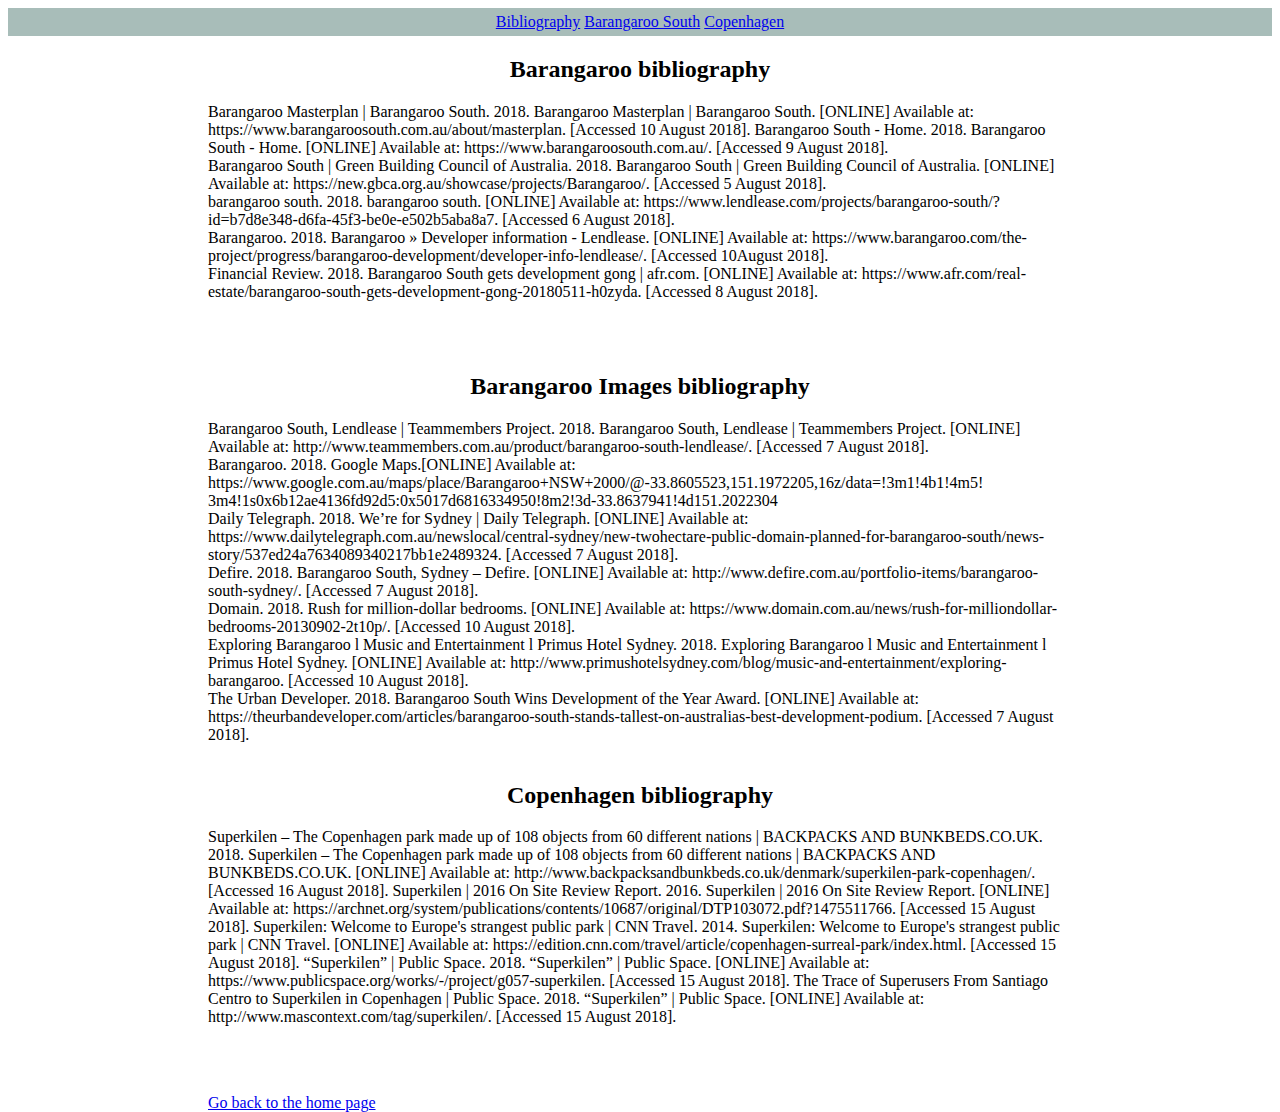
<file: index.html>
<!DOCTYPE html>
<html>
  
<head>
  <title>Bibliography</title>
  
  <style>
	.left {
	    float: left;
	    height: 200px;
	    width: 200px;
	    background-color:white;
	}
	.right {
	    width: 200px;
	    height: 200px;
	    background-color: white;
	    float: right;
	}
	.main {
	    margin-left: 200px;
	    margin-right: 200px;
	    height: 200px;
	    background-color:white;
	}
    </style>
  
  
  <link rel="stylesheet" type="text/css" href="style.css"/>
  </head>
  
   <body>
	   
	   <div class="topnav" id="myTopNav">
          <a href="index.html">Bibliography</a> 
         <a href="Barangaroo South.html">Barangaroo South</a> 
         <a href="Copenhagen.html">Copenhagen</a> 
       </div>
   
	   
	   <div class="container">
        <div class="left"></div>
        <div class="right"></div>
        <div class="main">
		
		
     <body background="" no-repeat;width:100%;height: 100%;>
        
		   <h2 align="center">Barangaroo bibliography</h2>
	   <p> Barangaroo Masterplan | Barangaroo South. 2018. Barangaroo Masterplan | Barangaroo South. [ONLINE] Available at: https://www.barangaroosouth.com.au/about/masterplan. [Accessed 10 August 2018].

Barangaroo South - Home. 2018. Barangaroo South - Home. [ONLINE] Available at: https://www.barangaroosouth.com.au/. [Accessed 9 August 2018]. 
		   <br>

Barangaroo South | Green Building Council of Australia. 2018. Barangaroo South | Green Building Council of Australia. [ONLINE] Available at: https://new.gbca.org.au/showcase/projects/Barangaroo/. [Accessed 5 August 2018].

<br>
		   barangaroo south. 2018. barangaroo south. [ONLINE] Available at: https://www.lendlease.com/projects/barangaroo-south/?id=b7d8e348-d6fa-45f3-be0e-e502b5aba8a7. [Accessed 6 August 2018]. 
		   <br>

Barangaroo. 2018. Barangaroo » Developer information - Lendlease. [ONLINE] Available at: https://www.barangaroo.com/the-project/progress/barangaroo-development/developer-info-lendlease/. [Accessed 10August 2018].  
		   <br>

Financial Review. 2018. Barangaroo South gets development gong | afr.com. [ONLINE] Available at: https://www.afr.com/real-estate/barangaroo-south-gets-development-gong-20180511-h0zyda. [Accessed 8 August 2018].  
		   <br>
</p><br><br>
	 
	     
	     
	     <h2 align="center">Barangaroo Images bibliography</h2>  
	   
	   <p>Barangaroo South, Lendlease | Teammembers Project. 2018. Barangaroo South, Lendlease | Teammembers Project. [ONLINE] Available at: 
		   http://www.teammembers.com.au/product/barangaroo-south-lendlease/. [Accessed 7 August 2018].  
		   <br>

 Barangaroo. 2018. Google Maps.[ONLINE] Available at:
		  https://www.google.com.au/maps/place/Barangaroo+NSW+2000/@-33.8605523,151.1972205,16z/data=!3m1!4b1!4m5!
		   3m4!1s0x6b12ae4136fd92d5:0x5017d6816334950!8m2!3d-33.8637941!4d151.2022304
		   <br>
Daily Telegraph. 2018. We’re for Sydney | Daily Telegraph. [ONLINE] Available at: https://www.dailytelegraph.com.au/newslocal/central-sydney/new-twohectare-public-domain-planned-for-barangaroo-south/news-story/537ed24a7634089340217bb1e2489324. [Accessed 7 August 2018].  
		   <br>

Defire. 2018. Barangaroo South, Sydney – Defire. 
		   [ONLINE] Available at: http://www.defire.com.au/portfolio-items/barangaroo-south-sydney/. [Accessed 7 August 2018].  
		   <br>
		   
Domain. 2018. Rush for million-dollar bedrooms. 
		   [ONLINE] Available at: https://www.domain.com.au/news/rush-for-milliondollar-bedrooms-20130902-2t10p/. [Accessed 10 August 2018].<br>

Exploring Barangaroo l Music and Entertainment l Primus Hotel Sydney. 2018. Exploring Barangaroo l Music and Entertainment l Primus Hotel Sydney. [ONLINE] Available at: http://www.primushotelsydney.com/blog/music-and-entertainment/exploring-barangaroo. [Accessed 10 August 2018].<br>



The Urban Developer. 2018. Barangaroo South Wins Development of the Year Award. [ONLINE] Available at: https://theurbandeveloper.com/articles/barangaroo-south-stands-tallest-on-australias-best-development-podium. [Accessed 7 August 2018].  
		   <br>  
		   <br>

<h2 align="center">Copenhagen bibliography</h2>
<p>
	Superkilen – The Copenhagen park made up of 108 objects from 60 different nations | BACKPACKS AND BUNKBEDS.CO.UK. 2018. Superkilen – The Copenhagen park made up of 108 objects from 60 different nations | BACKPACKS AND BUNKBEDS.CO.UK. [ONLINE] Available at: http://www.backpacksandbunkbeds.co.uk/denmark/superkilen-park-copenhagen/. [Accessed 16 August 2018]. 


	Superkilen | 2016 On Site Review Report. 2016. Superkilen | 2016 On Site Review Report. 
		   [ONLINE] Available at: https://archnet.org/system/publications/contents/10687/original/DTP103072.pdf?1475511766. [Accessed 15 August 2018].
	
	Superkilen: Welcome to Europe's strangest public park | CNN Travel. 2014. Superkilen: Welcome to Europe's strangest public park | CNN Travel. 
		   [ONLINE] Available at: https://edition.cnn.com/travel/article/copenhagen-surreal-park/index.html. [Accessed 15 August 2018].
	
	“Superkilen” | Public Space. 2018. “Superkilen” | Public Space. 
		   [ONLINE] Available at: https://www.publicspace.org/works/-/project/g057-superkilen. [Accessed 15 August 2018].
	
	The Trace of Superusers From Santiago Centro to Superkilen in Copenhagen | Public Space. 2018. “Superkilen” | Public Space. 
		   [ONLINE] Available at: http://www.mascontext.com/tag/superkilen/. [Accessed 15 August 2018].
	     
</p><br><br>
		   </body>

		   <footer>
        <p><a href="index.html">Go back to the home page</a></p>
    </footer>
			        </div>
			       </html>
	   
	   
	   
	   
	   
</html>
</file>
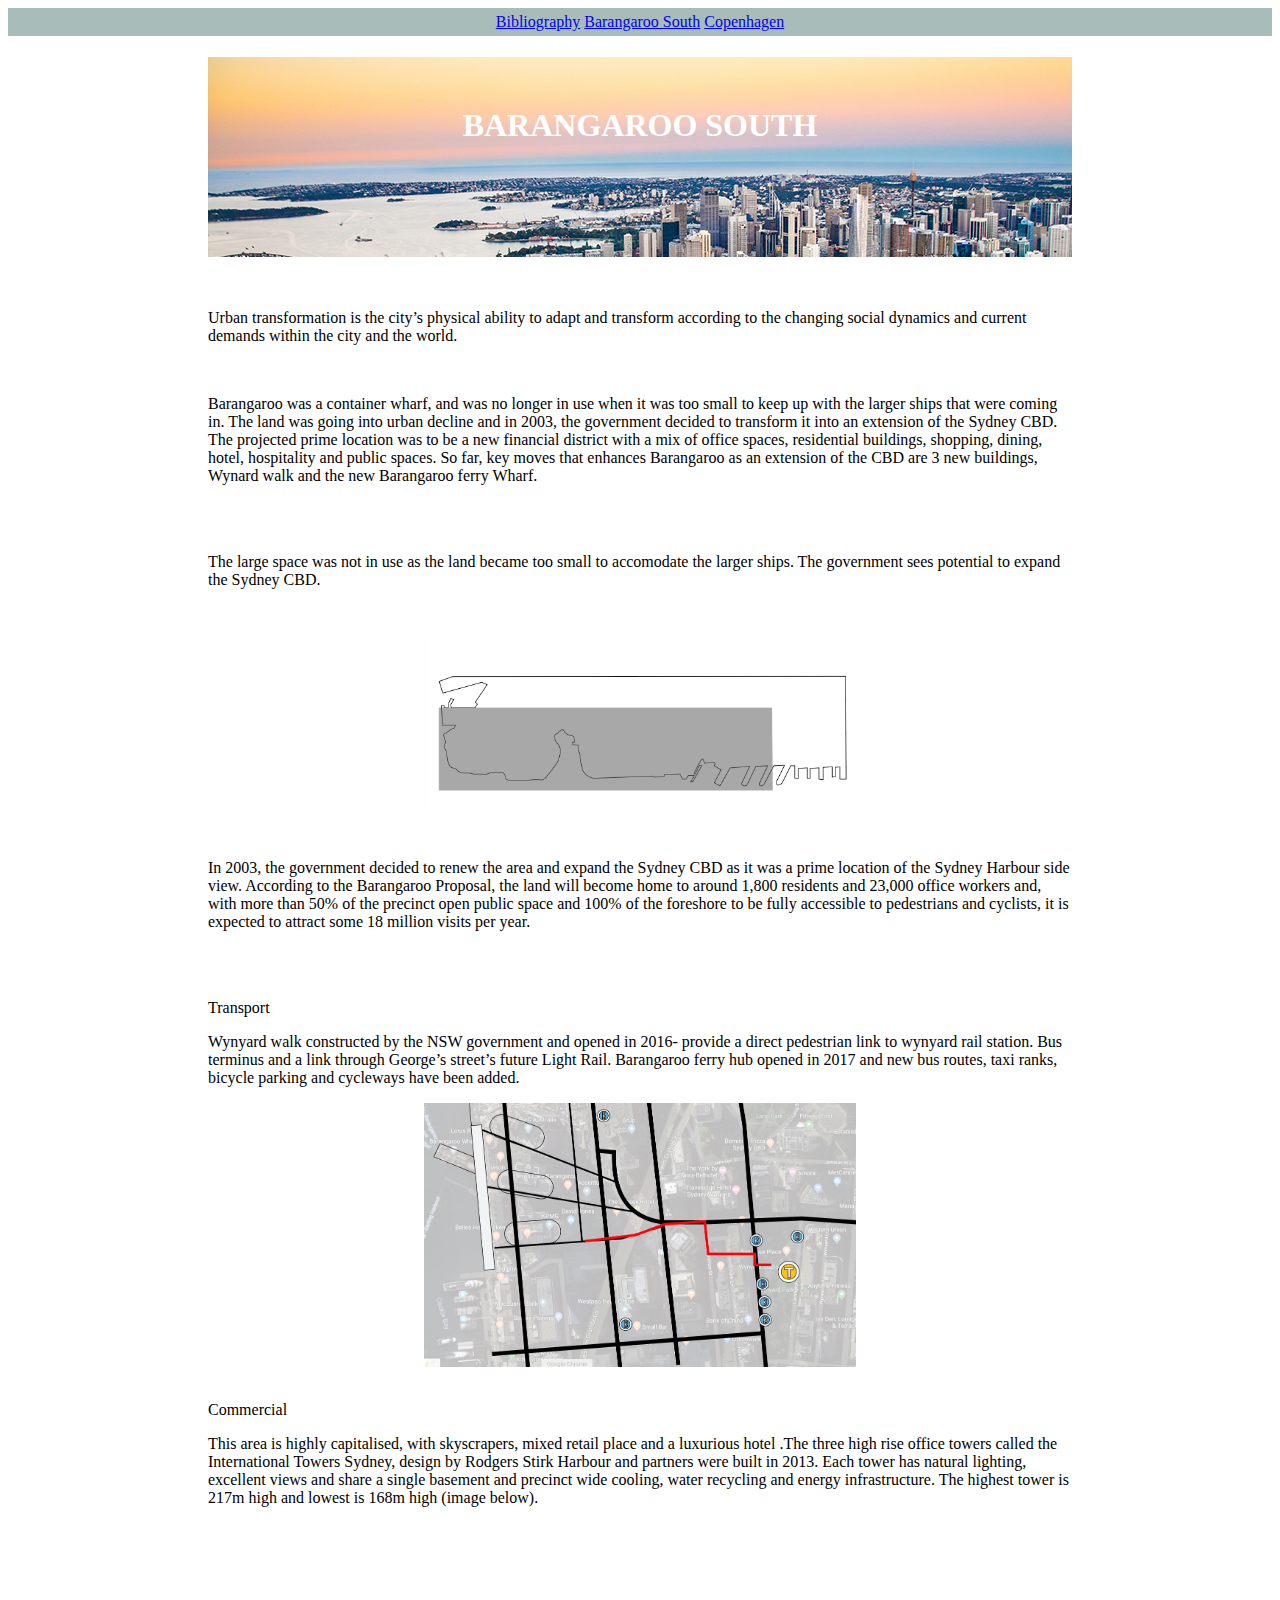
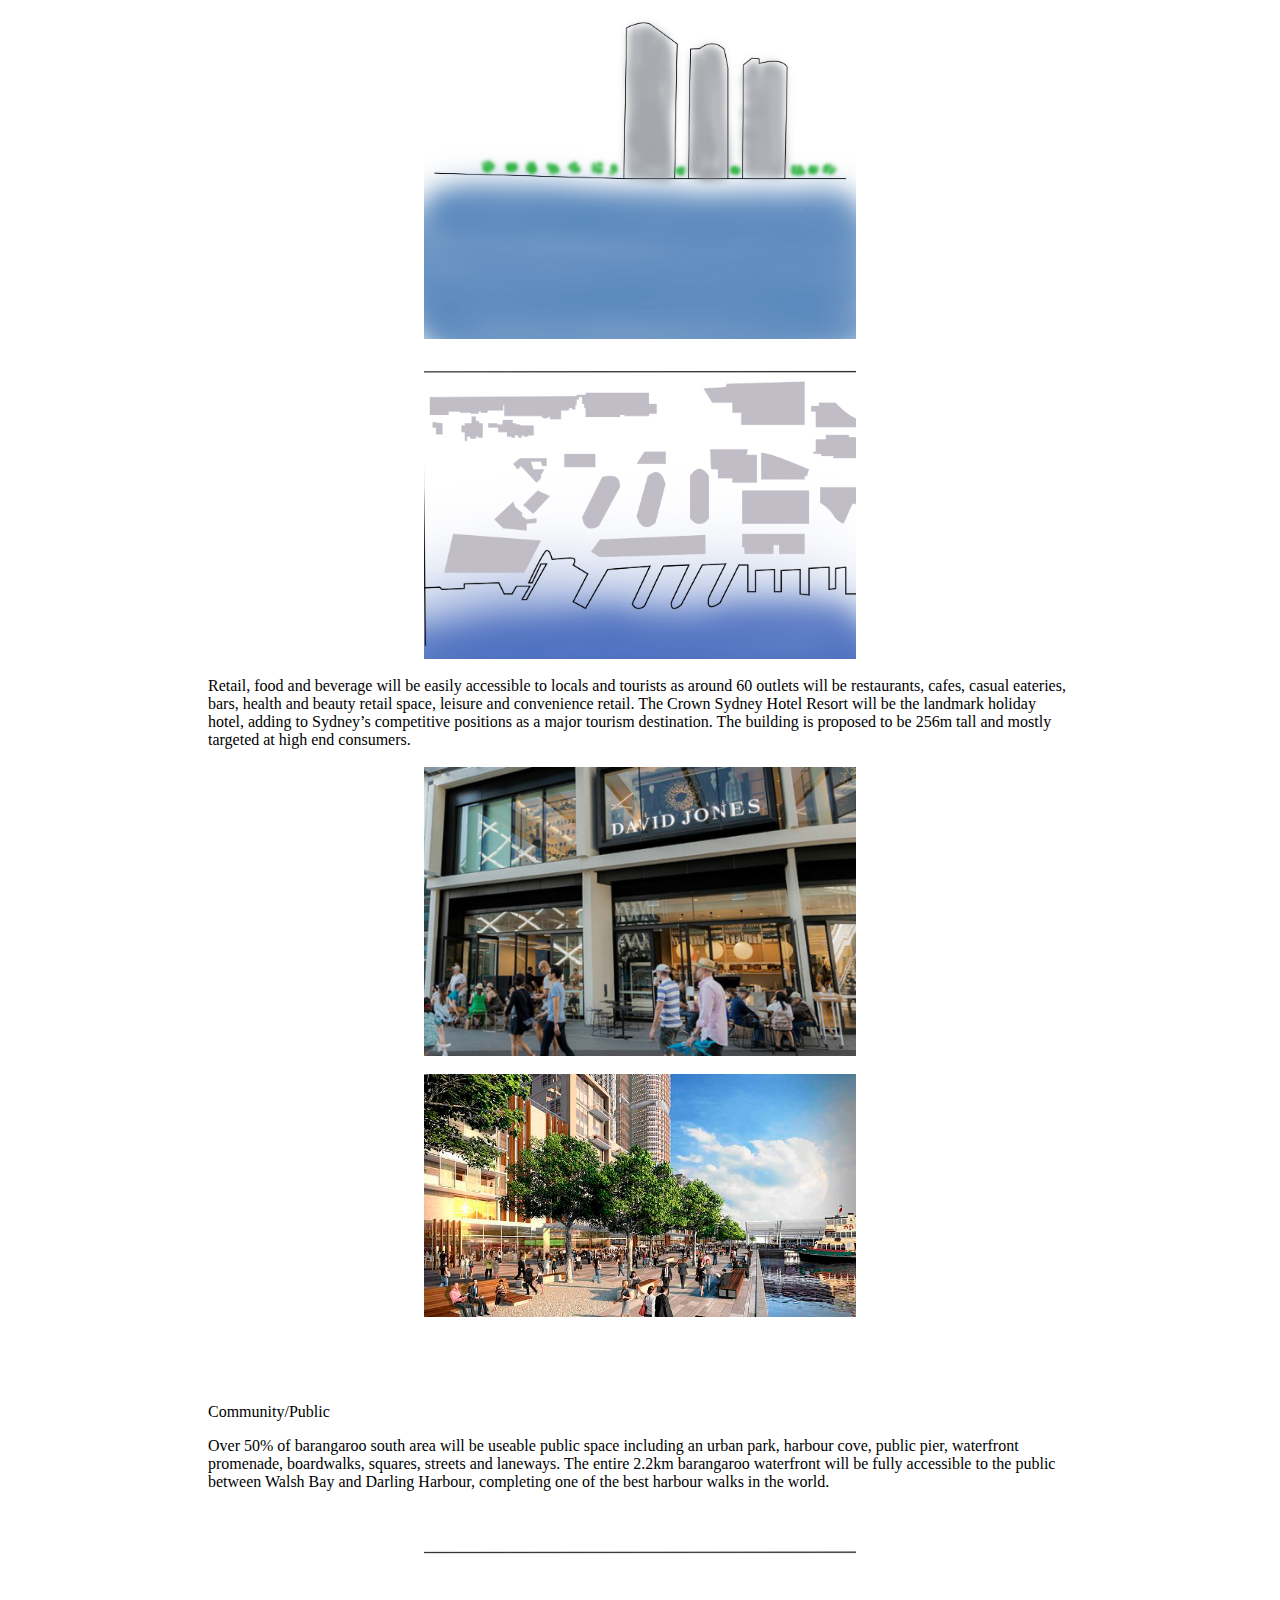
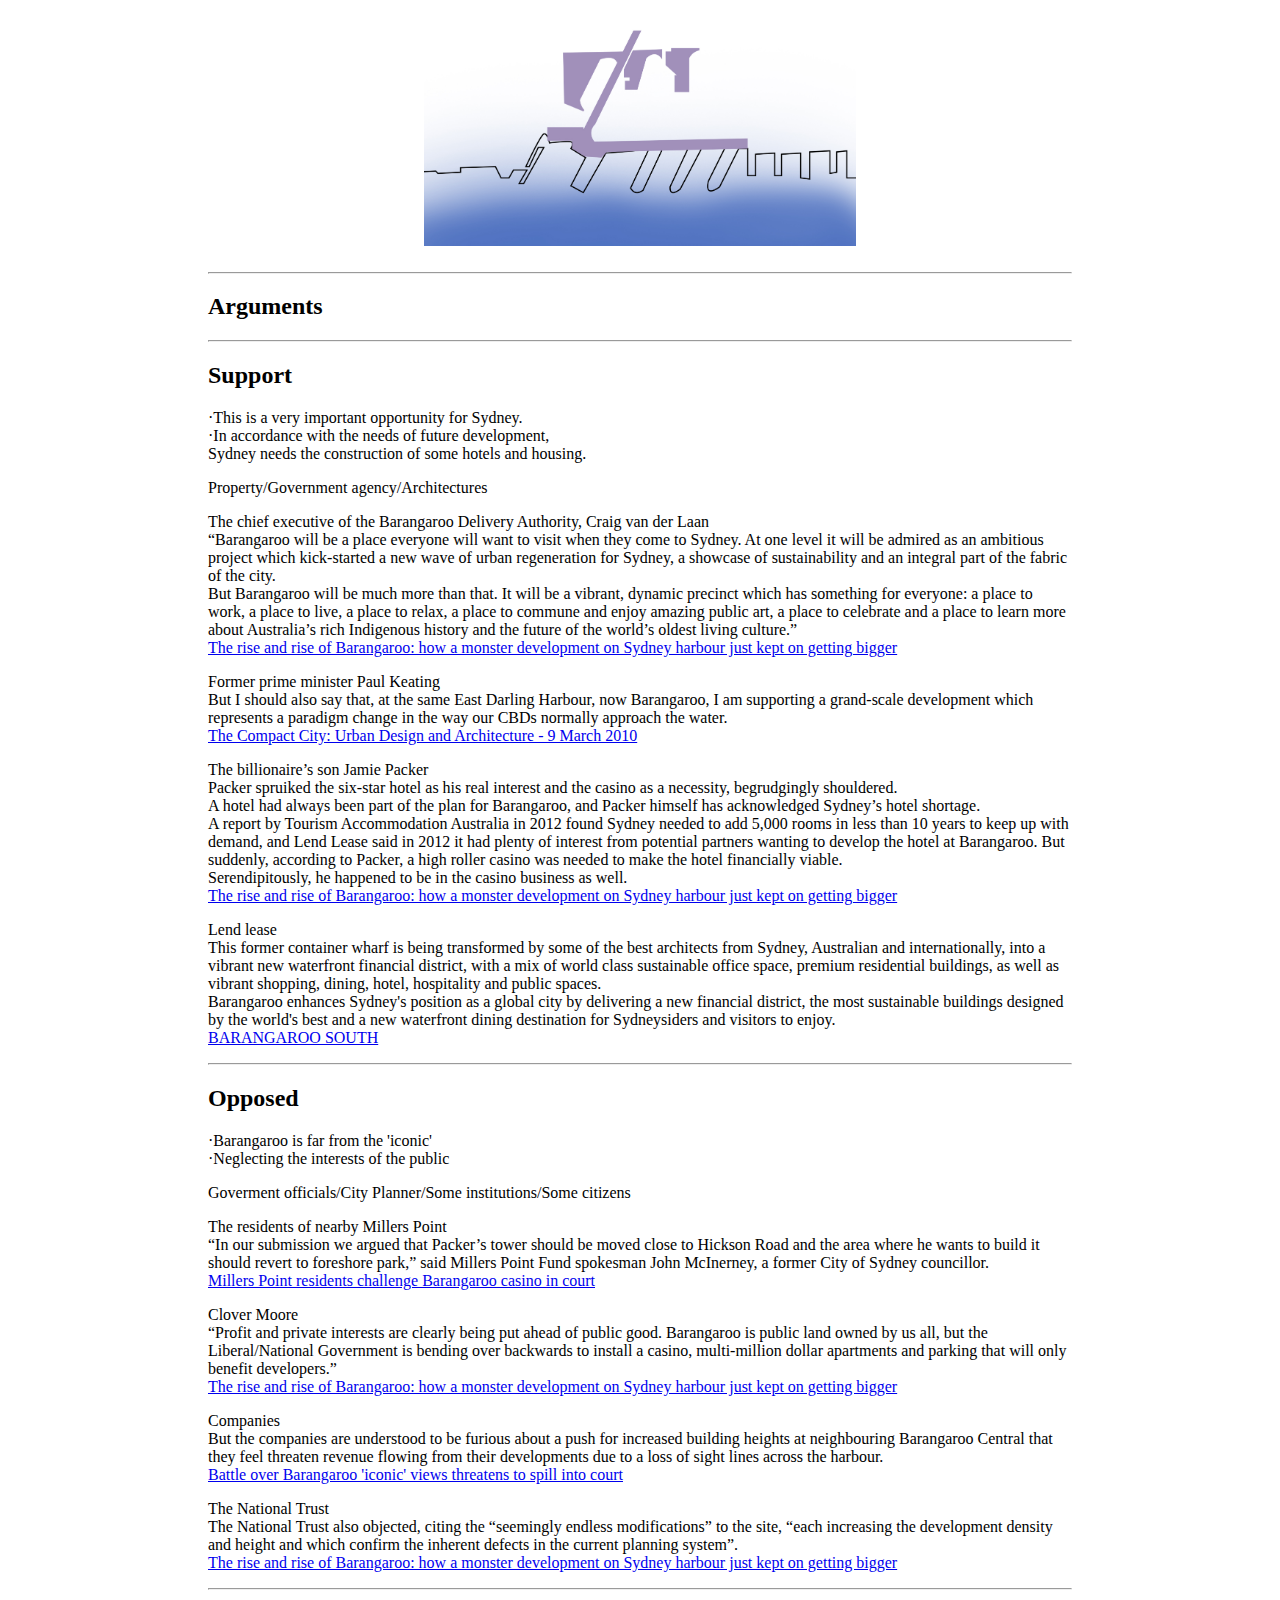
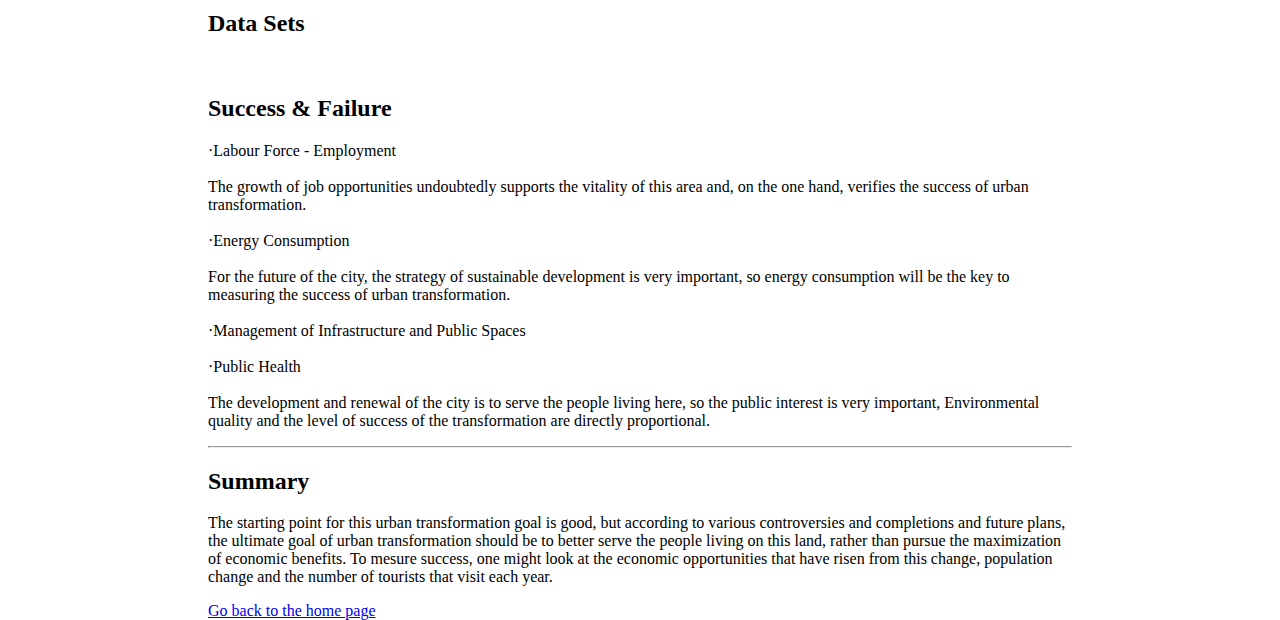
<file: Barangaroo South.html>
<!DOCTYPE html>
<html>
  
<head>
  
  <style>
	.left {
	    float: left;
	    height: 200px;
	    width: 200px;
	    background-color:white;
	}
	.right {
	    width: 200px;
	    height: 200px;
	    background-color: white;
	    float: right;
	}
	.main {
	    margin-left: 200px;
	    margin-right: 200px;
	    height: 200px;
	    background-color:white;
	}
	 
	
   </style>
  
  
 <title>Barangaroo South</title>
  <link rel="stylesheet" type="text/css" href="style.css"/>
  </head>
  
   <body>
      <div class="topnav" id="myTopNav">
          <a href="index.html">Bibliography</a> 
         <a href="Barangaroo South.html">Barangaroo South</a> 
         <a href="Copenhagen.html">Copenhagen</a>
	   </div>
   
     
     <div class="container">
        <div class="left"></div>
        <div class="right"></div>
        <div class="main">
		
	<div style="background:url('Homepage_HeroImageBanner.jpg') no-repeat;width:100%;height: 100%;">
			<h1 align="center">BARANGAROO SOUTH</h1>
			
		</div>
<br><br>
     
     <p>Urban transformation is the city’s physical ability to adapt and transform according 
       to the changing social dynamics and current demands within the city and the world.</p><br> 
		
		<p>Barangaroo was a container wharf, and was no longer in use when it was too small to keep up with the 
       larger ships that were coming in. The land was going into urban decline and in 2003, the government 
       decided to transform it into an extension of the Sydney CBD. The projected prime location was to be 
       a new financial district with a mix of office spaces, residential buildings, shopping, dining, hotel, 
       hospitality and public spaces. So far, key moves that enhances Barangaroo as an extension of the CBD are 
       3 new buildings, Wynard walk and the new Barangaroo ferry Wharf.
</p><br><br>
     

		
  
   <p>The large space was not in use as the land became too small
    to accomodate the larger ships. The government sees potential to expand the Sydney CBD.</p><br><br>
  <image src="barangaroo before.jpg" class="center"/><br>
 
  
  <p>In 2003, the government decided to renew the area and expand the Sydney CBD as 
    it was a prime location of the Sydney Harbour side view. According to the 
    Barangaroo Proposal, the land will become home to around 1,800 residents 
    and 23,000 office workers and, with more than 50% of the precinct open public 
    space and 100% of the foreshore to be fully accessible to pedestrians and cyclists, 
    it is expected to attract some 18 million visits per year.</p><br><br>
  
  
  
  <p>Transport</p>
  <p>Wynyard walk constructed by the NSW government and opened in 2016- provide a direct 
    pedestrian link to wynyard rail station.

Bus terminus and a link through George’s street’s future Light Rail.

Barangaroo ferry hub opened in 2017 and new bus routes, taxi ranks, bicycle parking and cycleways have been added. 
</p>
  
  <image src="wynardwalk.jpg" class="center" max-width: 50%;max-height: 50%;/><br>
  
		<p>Commercial</p>
This area is highly capitalised, with skyscrapers, mixed retail place and a luxurious hotel .The three high rise office towers called the International Towers Sydney, design by Rodgers Stirk Harbour and partners were built in 2013.

 Each tower has natural lighting, excellent views and share a single basement and precinct wide cooling, water recycling and energy infrastructure. 

The highest tower is 217m high and lowest is 168m high (image below).  
	
		
		<image src="front view barangaroo 2017.jpg" class="center" width="100%" height="auto"/><br>
	
	  <image src="barangaroo buildings plan view.jpg" class="center" width="50%" height="auto"/><br>
	

Retail, food and beverage will be easily accessible to locals and tourists as around 60 outlets will be restaurants, cafes, casual eateries, bars, health and beauty retail space, leisure and convenience retail. 

The Crown Sydney Hotel Resort will be the landmark holiday hotel, adding to Sydney’s competitive positions as a major tourism destination. 

The building is proposed to be 256m tall and mostly targeted at high end consumers. <br><br>
		
		<image src="barangaroo retail.jpg"class="center" width="100%" height="auto"/><br>
		<image src="barangarooretail.jpg"class="center" width="100%" height="auto"/><br>
		

 </p><br><br>
	  
	 

	     <p>Community/Public</p>
<p>Over 50% of barangaroo south area will be useable public space including an urban park, harbour cove, public pier, waterfront promenade, boardwalks, squares, streets and laneways. 

The entire 2.2km barangaroo waterfront will be fully accessible to the public between Walsh Bay and Darling Harbour, completing one of the best harbour walks in the world. 

 </p><br><br>
	  <image src="barangaroo public spaces plan.jpg" class="center" width="50%" height="auto"/><br>
	 
 
 
<hr/>
     <h2>Arguments</h2>
<hr/>                                                                          
     <h2>Support
  </h2>
     <p>·This is a very important opportunity for Sydney.<br/>
·In accordance with the needs of future development, 
       <br/>Sydney needs the construction of some hotels and housing.
</p>
 <div class="group">Property/Government agency/Architectures</div>
 <p>The chief executive of the Barangaroo Delivery Authority, Craig van der Laan
   <br>
   “Barangaroo will be a place everyone will want to visit when they come to Sydney. At one level it will be admired as an ambitious project which kick-started a new wave of urban regeneration for Sydney, a showcase of sustainability and an integral part of the fabric of the city.
   <br>
   But Barangaroo will be much more than that. It will be a vibrant, dynamic precinct which has something for everyone: a place to work, a place to live, a place to relax, a place to commune and enjoy amazing public art, a place to celebrate and a place to learn more about Australia’s rich Indigenous history and the future of the world’s oldest living culture.”
   <br>
   <a href=https://www.theguardian.com/australia-news/2015/sep/30/the-rise-and-rise-of-barangaroo-how-a-monster-development-on-sydney-harbour-just-kept-on-getting-bigger>The rise and rise of Barangaroo: how a monster development on Sydney harbour just kept on getting bigger<a/>
 </p>
<p>Former prime minister Paul Keating
<br>But I should also say that, at the same East Darling Harbour, now Barangaroo, I am supporting a grand-scale development which represents a paradigm change in the way our CBDs normally approach the water.
<br>
  <a href=http://www.keating.org.au/shop/item/address-at-urban-development-institute-national-congress---9-march-2010>
  The Compact City: Urban Design and Architecture - 9 March 2010
  </a></p>
<p>The billionaire’s son Jamie Packer
  <br>
Packer spruiked the six-star hotel as his real interest and the casino as a necessity, begrudgingly shouldered.
<br>A hotel had always been part of the plan for Barangaroo, and Packer himself has acknowledged Sydney’s hotel shortage.
<br> A report by Tourism Accommodation Australia in 2012 found Sydney needed to add 5,000 rooms in less than 10 years to keep up with demand, and Lend Lease said in 2012 it had plenty of interest from potential partners wanting to develop the hotel at Barangaroo. But suddenly, according to Packer, a high roller casino was needed to make the hotel financially viable. 
<br>Serendipitously, he happened to be in the casino business as well.
<br>
<a href=https://www.theguardian.com/australia-news/2015/sep/30/the-rise-and-rise-of-barangaroo-how-a-monster-development-on-sydney-harbour-just-kept-on-getting-bigger> The rise and rise of Barangaroo: how a monster development on Sydney harbour just kept on getting bigger<a/></p>
<p>Lend lease
<br>This former container wharf is being transformed by some of the best architects from Sydney, Australian and internationally, into a vibrant new waterfront financial district, with a mix of world class sustainable office space, premium residential buildings, as well as vibrant shopping, dining, hotel, hospitality and public spaces. 
<br>Barangaroo enhances Sydney's position as a global city by delivering a new financial district, the most sustainable buildings designed by the world's best and a new waterfront dining destination for Sydneysiders and visitors to enjoy. 
<br>
	<a href=https://www.lendlease.com/au/projects/barangaroo-south/?id=b7d8e348-d6fa-45f3-be0e-e502b5aba8a7>BARANGAROO SOUTH
</a></p>
<hr/>

     <h2>Opposed
  </h2>
     <p>·Barangaroo is far from the 'iconic'
        <br/>·Neglecting the interests of the public </p>
        <p>Goverment officials/City Planner/Some institutions/Some citizens</p>
        The residents of nearby Millers Point
<br>
“In our submission we argued that Packer’s tower should be moved close to Hickson Road and the area where he wants to build it should revert to foreshore park,” said Millers Point Fund spokesman John McInerney, a former City of Sydney councillor.
<a href=https://www.thesaturdaypaper.com.au/news/politics/2016/11/12/millers-point-residents-challenge-barangaroo-casino-court/14788692003971>
<br>Millers Point residents challenge Barangaroo casino in court</a>
<p>Clover Moore
  <br>
“Profit and private interests are clearly being put ahead of public good. Barangaroo is public land owned by us all, but the Liberal/National Government is bending over backwards to install a casino, multi-million dollar apartments and parking that will only benefit developers.”
<br>
  <a href=https://www.theguardian.com/australia-news/2015/sep/30/the-rise-and-rise-of-barangaroo-how-a-monster-development-on-sydney-harbour-just-kept-on-getting-bigger>
The rise and rise of Barangaroo: how a monster development on Sydney harbour just kept on getting bigger</a></p>
<p>Companies
  <br>
But the companies are understood to be furious about a push for increased building heights at neighbouring Barangaroo Central that they feel threaten revenue flowing from their developments due to a loss of sight lines across the harbour.
<br>
  <a href=https://www.smh.com.au/national/nsw/battle-over-barangaroo-iconic-views-threatens-to-spill-into-court-20171228-h0az3s.html>
    Battle over Barangaroo 'iconic' views threatens to spill into court</a></p>
<p>The National Trust
  <br>
The National Trust also objected, citing the “seemingly endless modifications” to the site, “each increasing the development density and height and which confirm the inherent defects in the current planning system”.
<br>
  <a href=https://www.theguardian.com/australia-news/2015/sep/30/the-rise-and-rise-of-barangaroo-how-a-monster-development-on-sydney-harbour-just-kept-on-getting-bigger>
The rise and rise of Barangaroo: how a monster development on Sydney harbour just kept on getting bigger</a></P>
<hr/>
	   
	   <h2>Data Sets</h2>
	  <br>
	 
	<h2>Success & Failure</h2>
	   <p>·Labour Force - Employment
		   <br><br>
	The growth of job opportunities undoubtedly supports 
	the vitality of this area and, on the one hand, verifies the success of urban transformation.
	   <br><br>
		   ·Energy Consumption <br><br>
	For the future of the city, the strategy of sustainable development is very important, so energy consumption will be the key to measuring the success of urban transformation.
          <br><br> ·Management of Infrastructure and Public Spaces <br><br>
           ·Public Health <br><br>
The development and renewal of the city is to serve the people living here, 
	so the public interest is very important, Environmental quality and the level of success of the transformation are directly proportional.
</p>
	   <hr/>
	<h2>Summary
  </h2>
<p>The starting point for this urban transformation goal is good, but according to various controversies and completions and future plans, the ultimate goal of urban transformation should be to better serve the people living on this land, rather than pursue the maximization of economic benefits.
	To mesure success, one might look at the economic opportunities that have risen from this change, population change 
	and the number of tourists that visit each year.
</p>
                  
</body>

		   <footer>
        <p><a href="index.html">Go back to the home page</a></p>
    </footer>
			        </div>
			       </html>
</file>
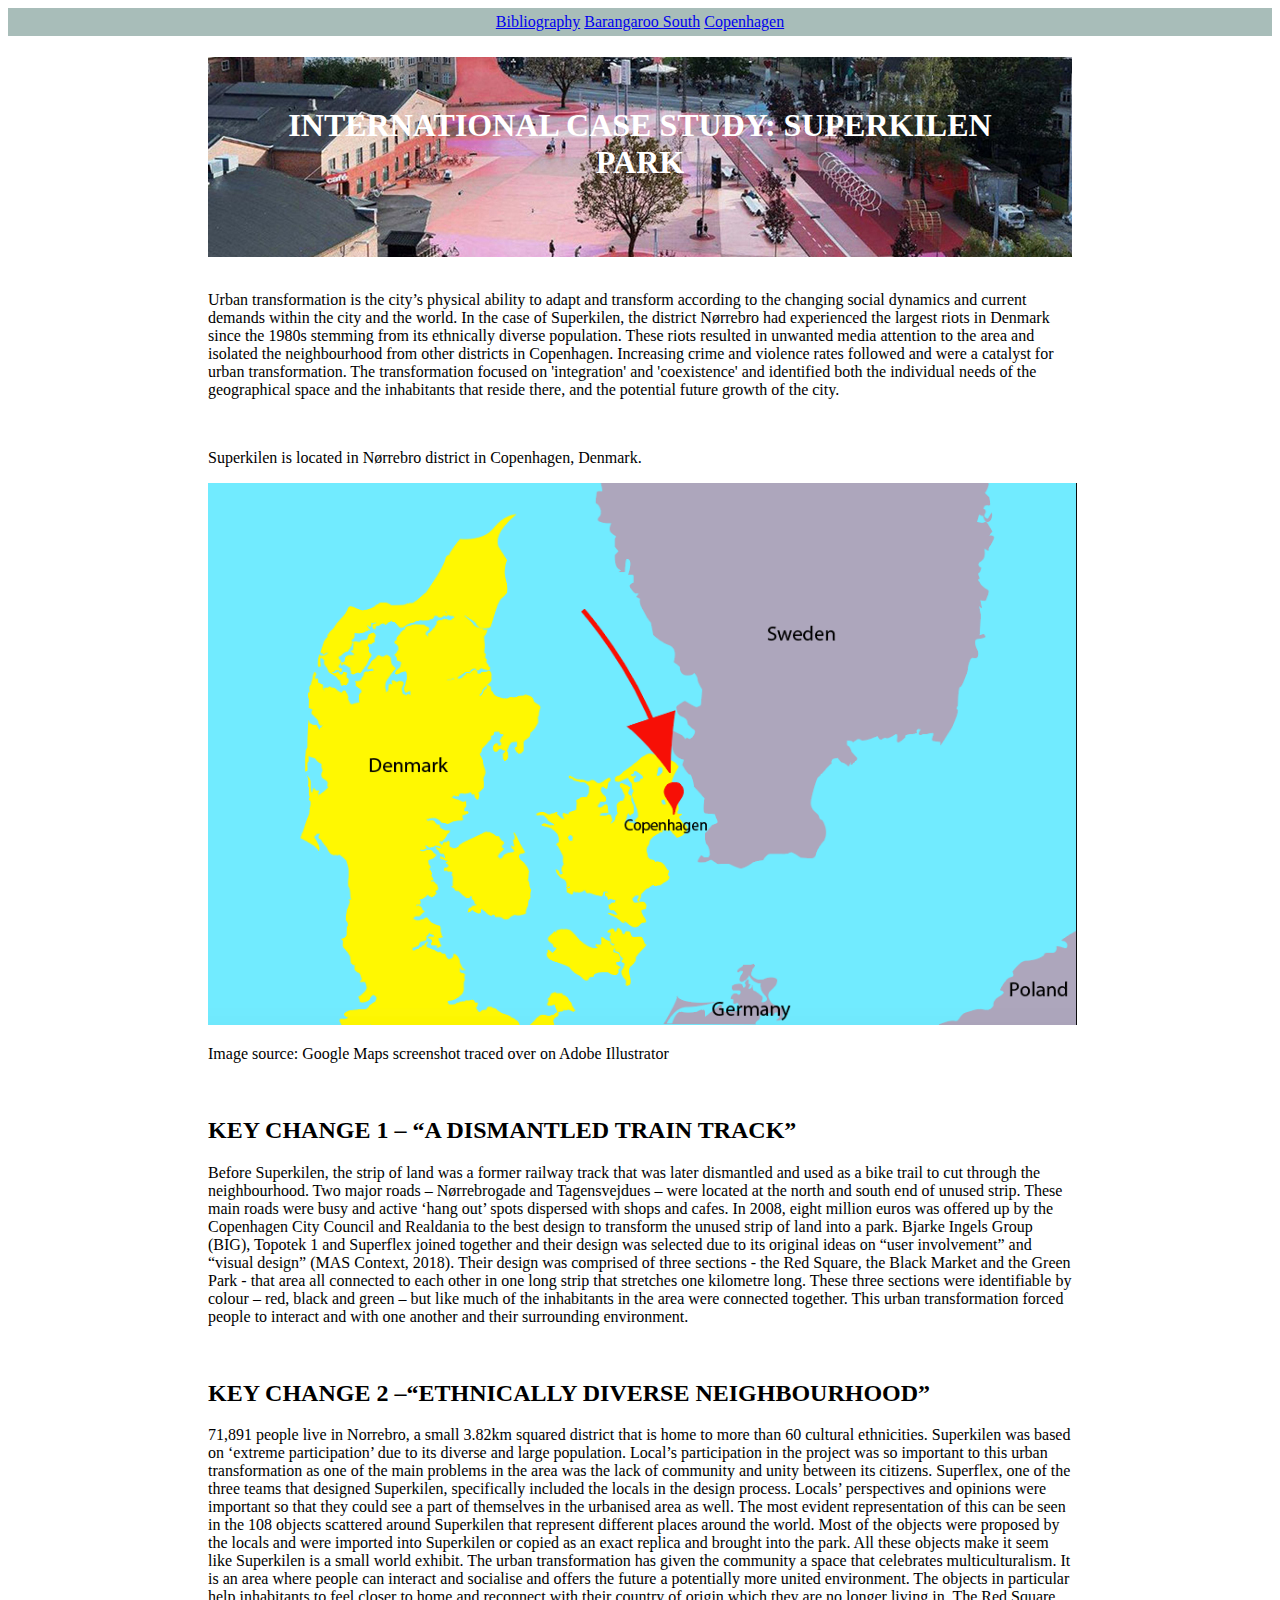
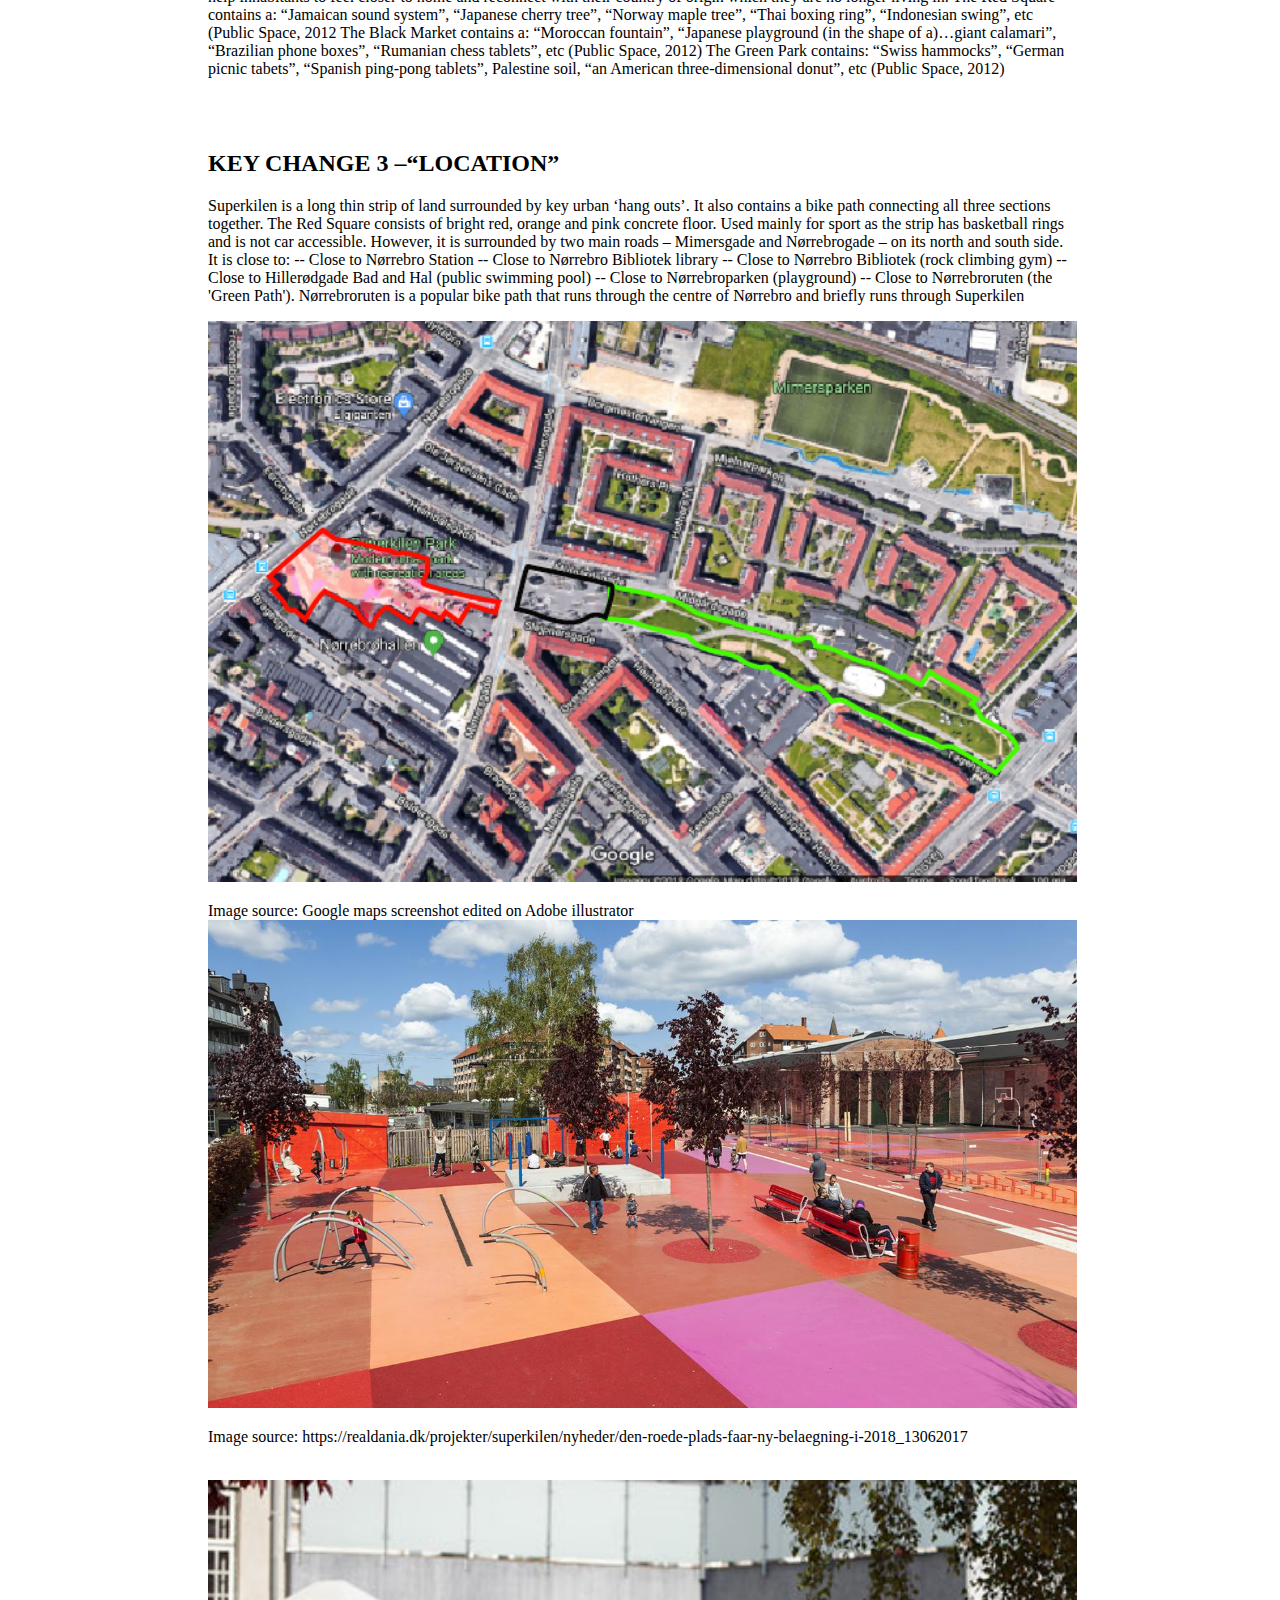
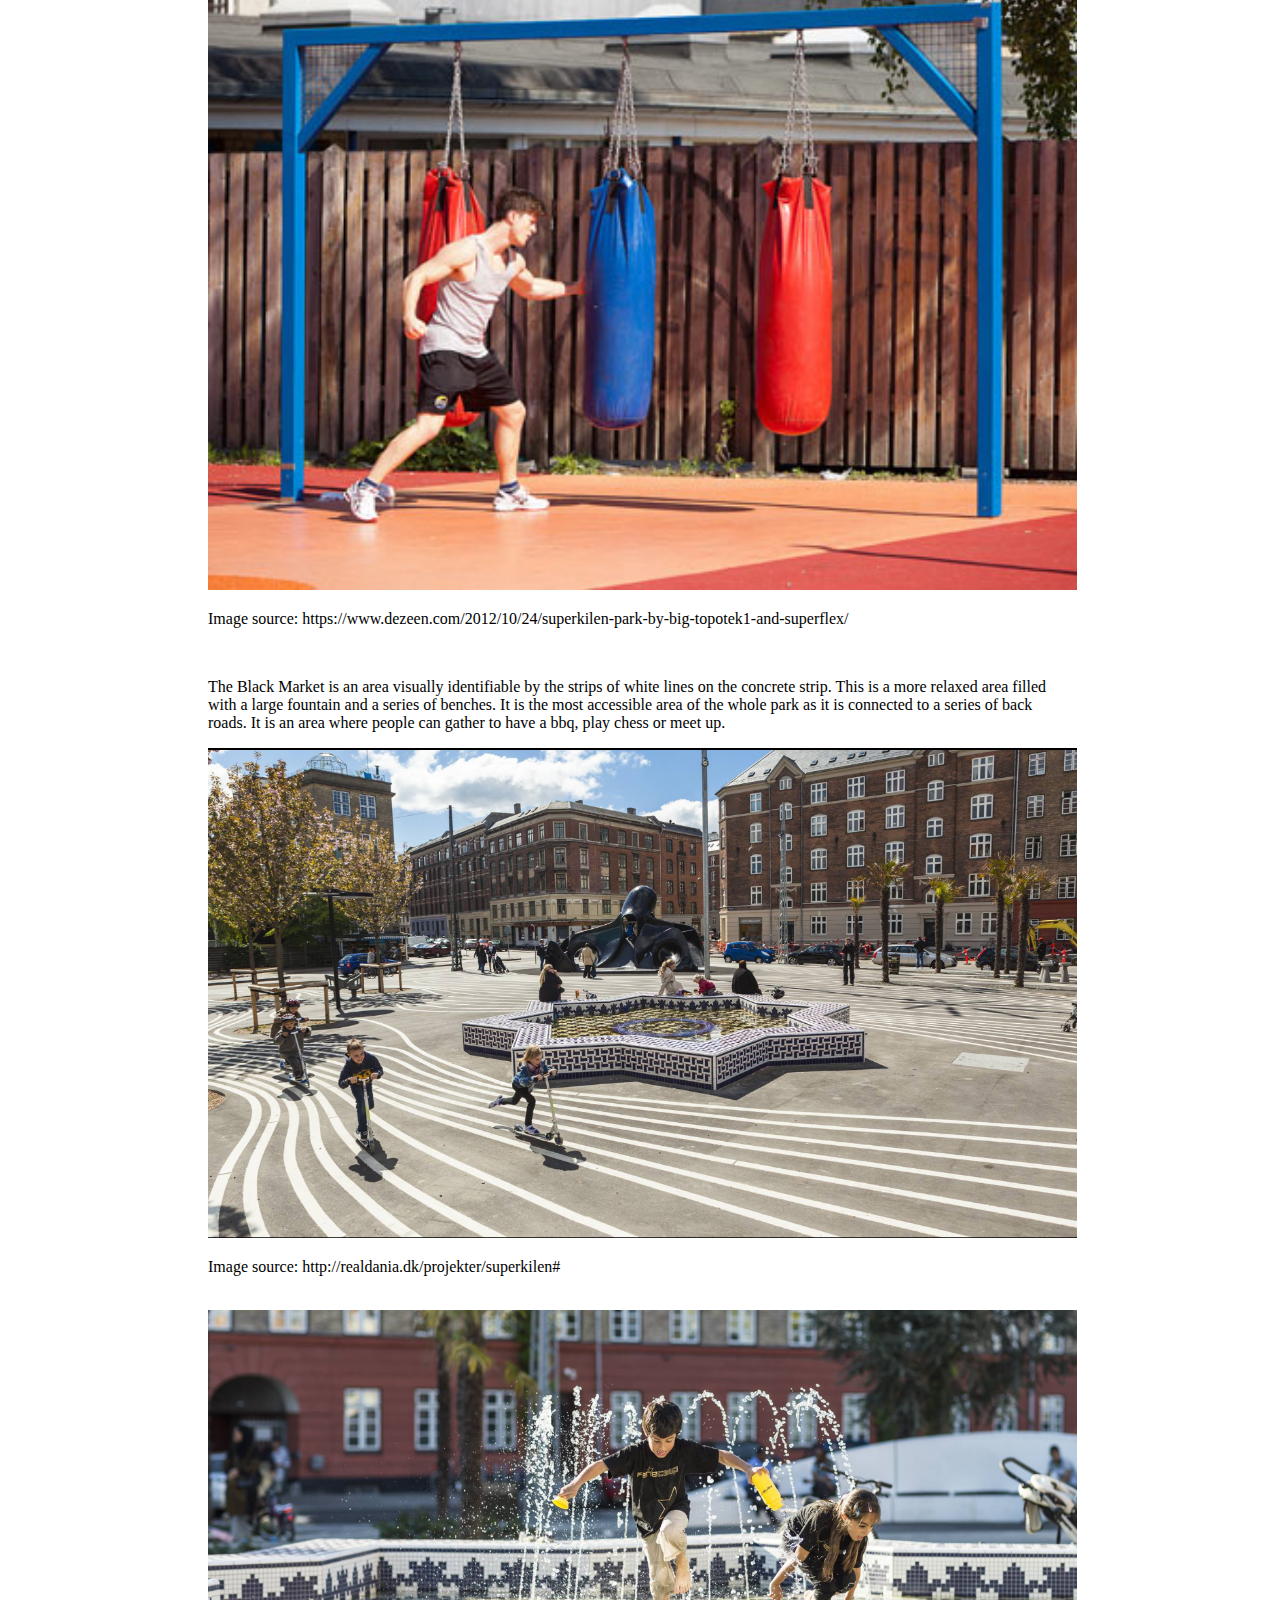
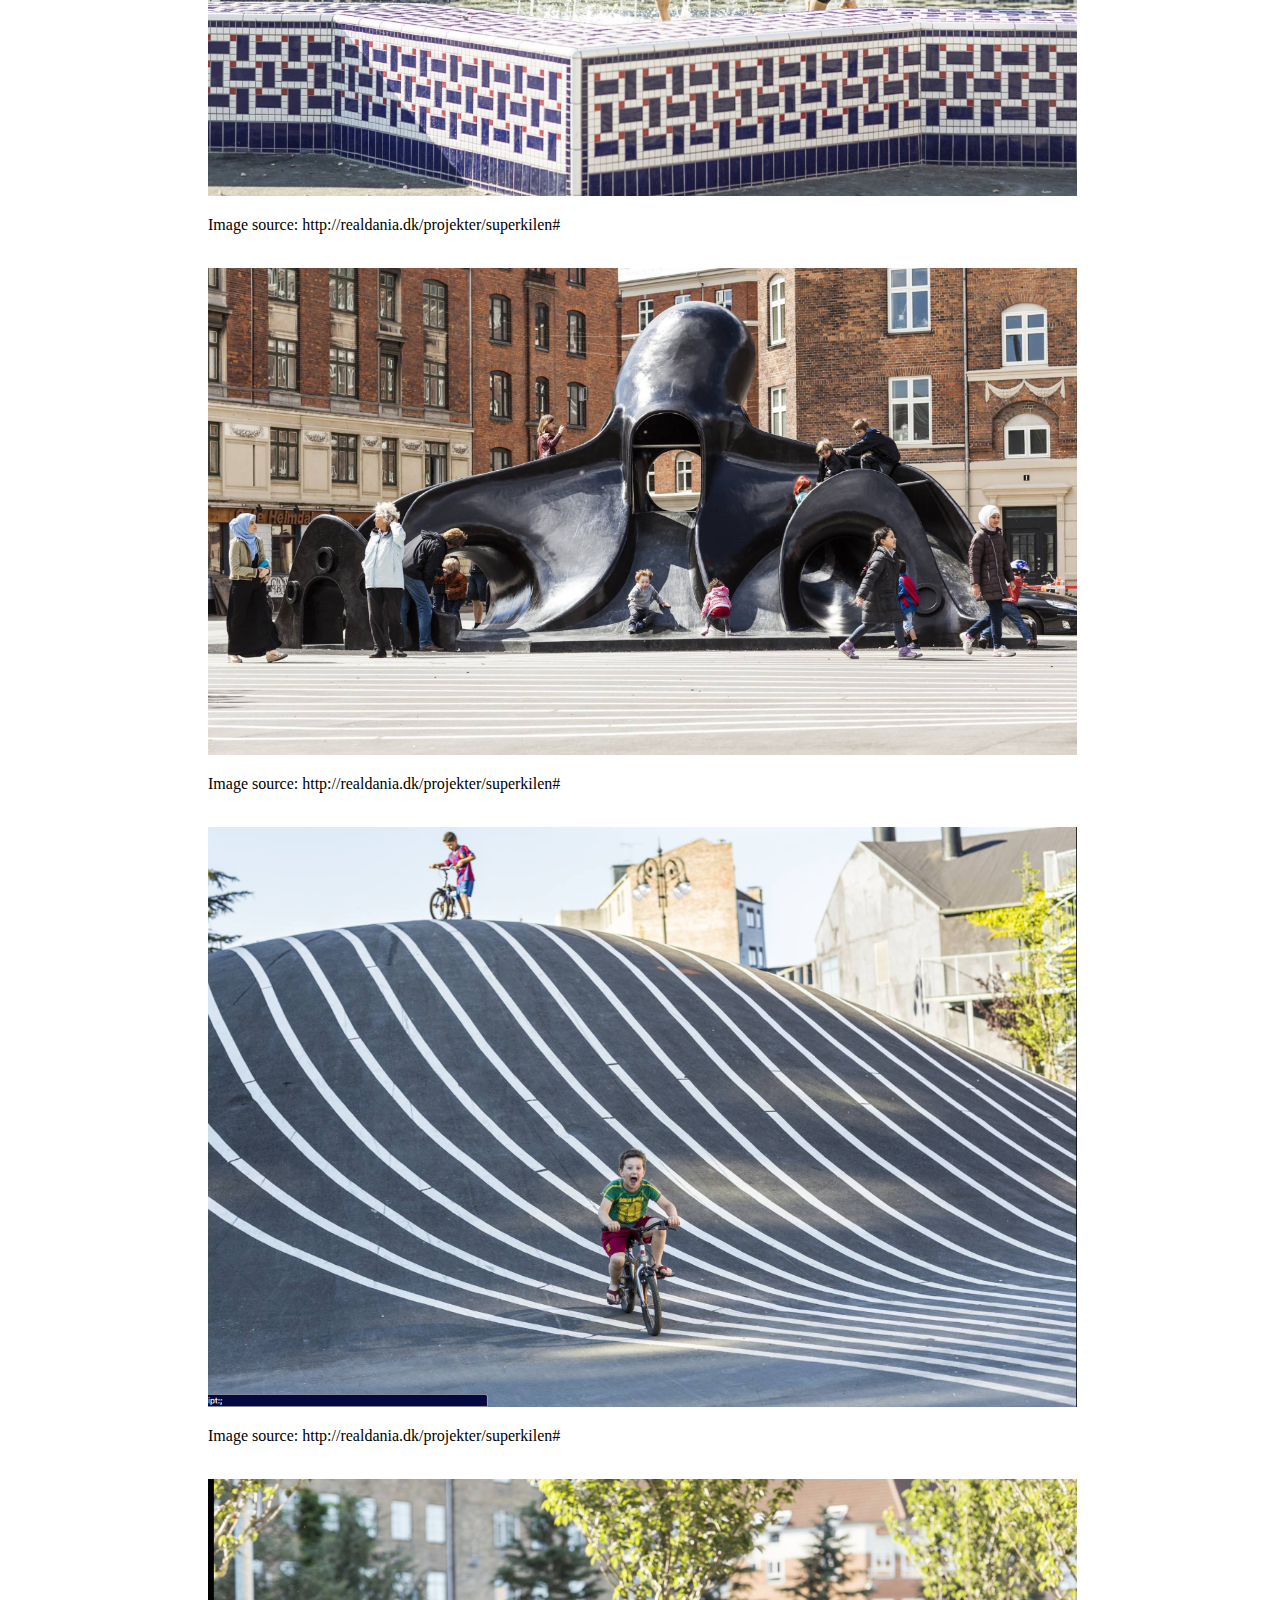
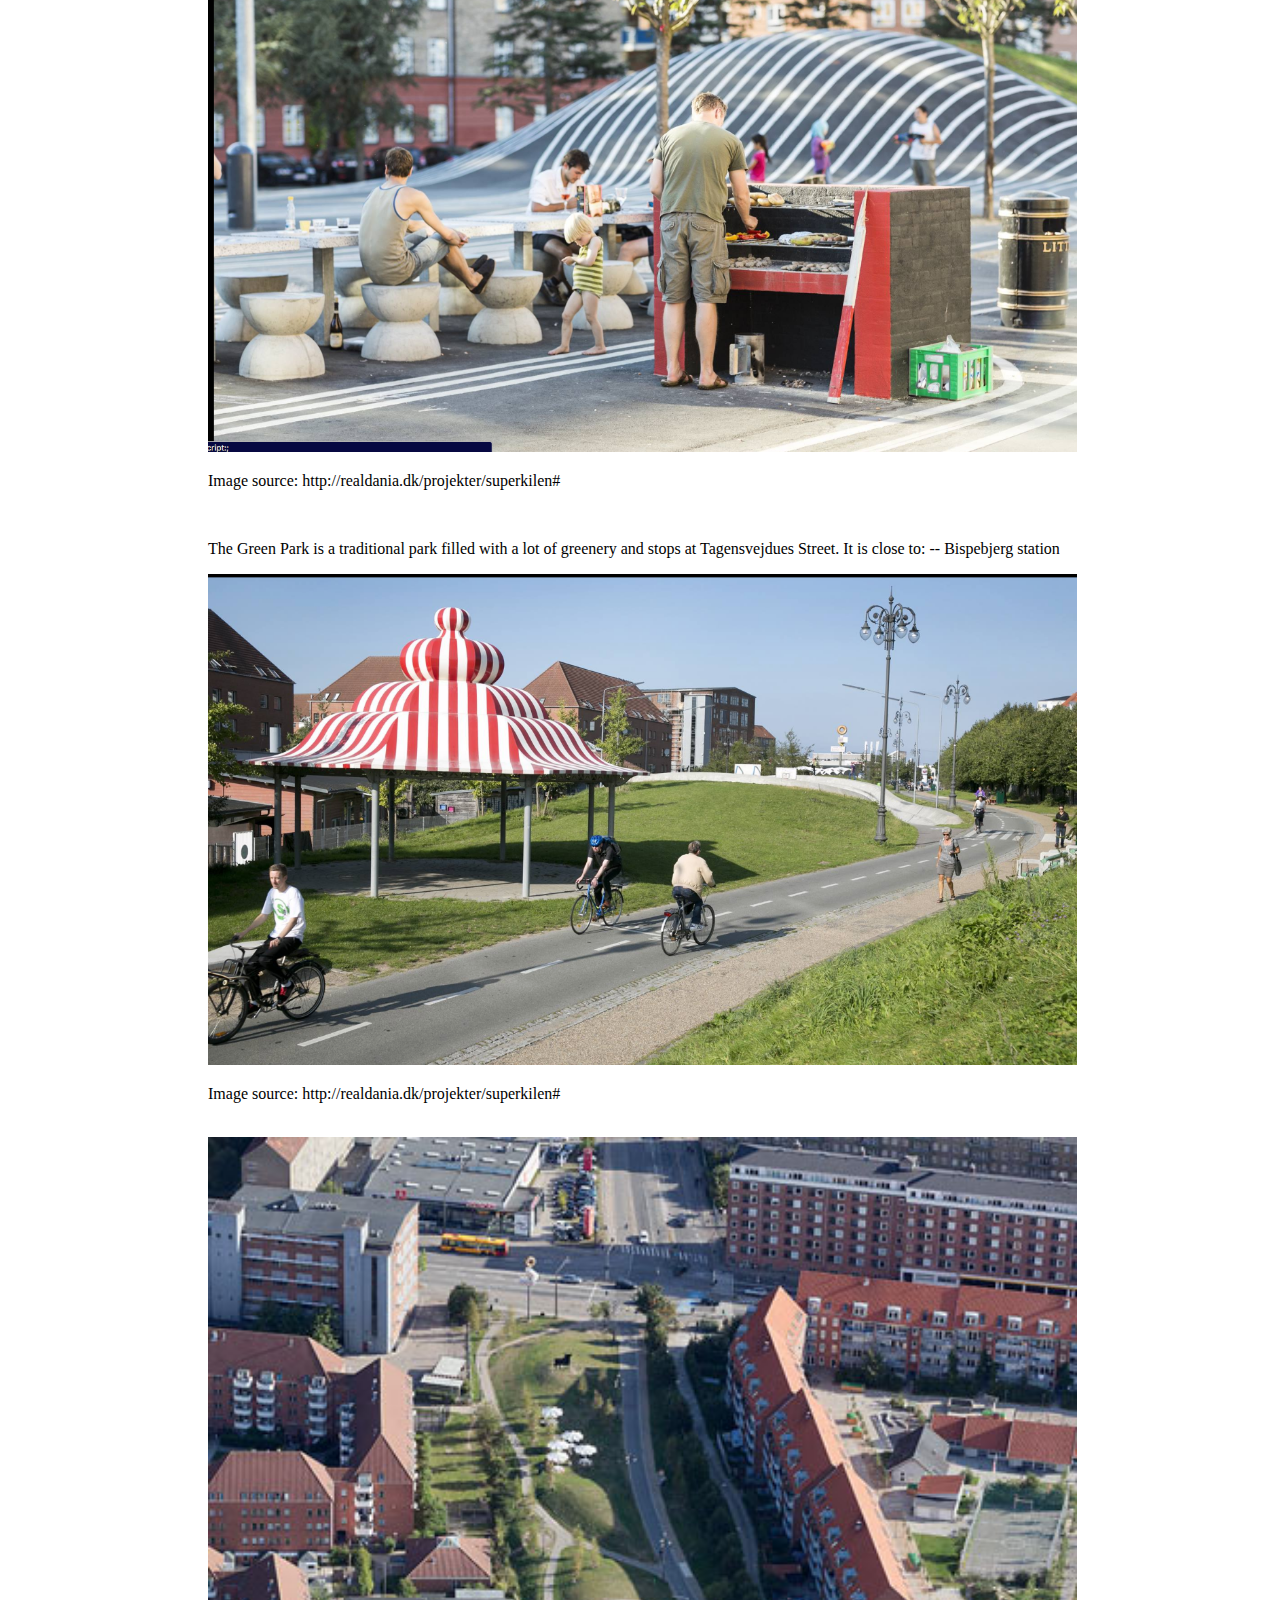
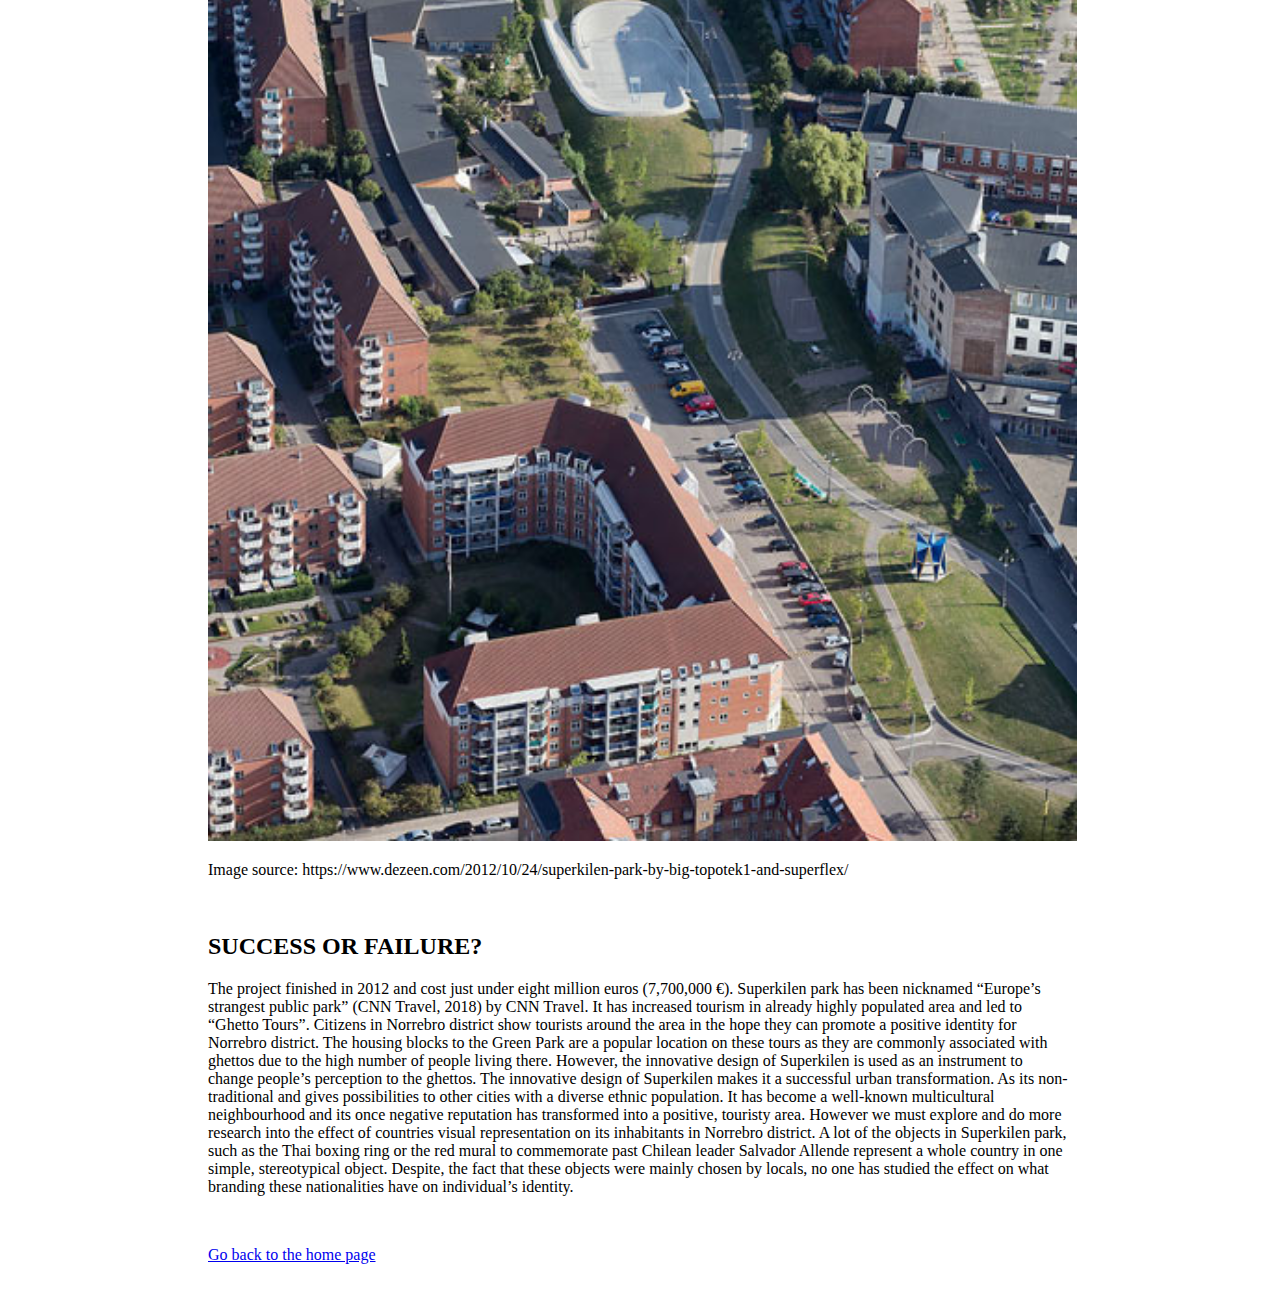
<file: Copenhagen.html>
<!DOCTYPE html>
<html>
    <header>
         
        
        <style>
	.left {
	    float: left;
	    height: 200px;
	    width: 200px;
	    background-color:white;
	}
	.right {
	    width: 200px;
	    height: 200px;
	    background-color: white;
	    float: right;
	}
	.main {
	    margin-left: 200px;
	    margin-right: 200px;
	    height: 200px;
	    background-color:white;
	}
    </style>
        
        
            <link rel="stylesheet" type="text/css" href="style.css"/>
           </header>
    <body>
	    
	    <div class="topnav" id="myTopNav">
          <a href="index.html">Bibliography</a> 
         <a href="Barangaroo South.html">Barangaroo South</a> 
         <a href="Copenhagen.html">Copenhagen</a> 
		</div>
        
        <div class="container">
        <div class="left"></div>
        <div class="right"></div>
        <div class="main">
		
		<div style="background:url('157744_Superkilen_Copenhagen-Mediacenter_Iwan_Baan.jpg') no-repeat;width:100%;height: 100%;">
			<h1 align="center">INTERNATIONAL CASE STUDY: SUPERKILEN PARK</h1>
			
		</div>
           
            
        
        <br>
            <p> 
		    Urban transformation is the city’s physical ability to adapt and transform according to the changing social dynamics and current demands within the city and the world.
		    
		    In the case of Superkilen, the district Nørrebro had experienced the largest riots in Denmark since the 1980s stemming from its ethnically diverse population. These riots resulted in unwanted media attention to the area and isolated the neighbourhood from other districts in Copenhagen. Increasing crime and violence rates followed and were a catalyst for urban transformation.
		    
		    The transformation focused on 'integration' and 'coexistence' and identified both the individual needs of the geographical space and the inhabitants that reside there, and the potential future growth of the city.

	    </p>                 

        <br>
            <p> Superkilen is located in Nørrebro district in Copenhagen, Denmark.  </p>
	       
		<img src="superkilenMAP_d1.jpg" alt="missing image" width="869"/>
                <p> Image source: Google Maps screenshot traced over on Adobe Illustrator </p>
	
        <br>
	        <h2> KEY CHANGE 1 – “A DISMANTLED TRAIN TRACK” </h2>
		<p> 
			Before Superkilen, the strip of land was a former railway track that was later dismantled and used as a bike trail to cut through the neighbourhood. Two major roads – Nørrebrogade and Tagensvejdues – were located at the north and south end of unused strip. These main roads were busy and active ‘hang out’ spots dispersed with shops and cafes. 
			
			In 2008, eight million euros was offered up by the Copenhagen City Council and Realdania to the best design to transform the unused strip of land into a park. Bjarke Ingels Group (BIG), Topotek 1 and Superflex joined together and their design was selected due to its original ideas on “user involvement” and “visual design” (MAS Context, 2018). Their design was comprised of three sections - the Red Square, the Black Market and the Green Park - that area all connected to each other in one long strip that stretches one kilometre long. These three sections were identifiable by colour – red, black and green – but like much of the inhabitants in the area were connected together. This urban transformation forced people to interact and with one another and their surrounding environment. 

		</p>
        
	<br>
	        <h2> KEY CHANGE 2 –“ETHNICALLY DIVERSE NEIGHBOURHOOD” </h2>
		<p> 
			71,891 people live in Norrebro, a small 3.82km squared district that is home to more than 60 cultural ethnicities. 
			
			Superkilen was based on ‘extreme participation’ due to its diverse and large population.  Local’s participation in the project was so important to this urban transformation as one of the main problems in the area was the lack of community and unity between its citizens.
			
			Superflex, one of the three teams that designed Superkilen, specifically included the locals in the design process. Locals’ perspectives and opinions were important so that they could see a part of themselves in the urbanised area as well. 
			
			The most evident representation of this can be seen in the 108 objects scattered around Superkilen that represent different places around the world. Most of the objects were proposed by the locals and were imported into Superkilen or copied as an exact replica and brought into the park.   All these objects make it seem like Superkilen is a small world exhibit. 
			
			The urban transformation has given the community a space that celebrates multiculturalism. It is an area where people can interact and socialise and offers the future a potentially more united environment. The objects in particular help inhabitants to feel closer to home and reconnect with their country of origin which they are no longer living in.
			
			The Red Square contains a: “Jamaican sound system”, “Japanese cherry tree”, “Norway maple tree”, “Thai boxing ring”, “Indonesian swing”, etc (Public Space, 2012
			
			The Black Market contains a: “Moroccan fountain”, “Japanese playground (in the shape of a)…giant calamari”, “Brazilian phone boxes”, “Rumanian chess tablets”, etc (Public Space, 2012)
			
			The Green Park contains: “Swiss hammocks”, “German picnic tabets”, “Spanish ping-pong tablets”, Palestine soil, “an American three-dimensional donut”, etc (Public Space, 2012)

		</p>
        <br>
	
	<br>
	        <h2> KEY CHANGE 3 –“LOCATION” </h2>
		<p> 
			Superkilen is a long thin strip of land surrounded by key urban ‘hang outs’. It also contains a bike path connecting all three sections together.
			
			
			The Red Square consists of bright red, orange and pink concrete floor. Used mainly for sport as the strip has basketball rings and is not car accessible. However, it is surrounded by two main roads – Mimersgade and Nørrebrogade – on its north and south side. It is close to:
			-- Close to Nørrebro Station
                        -- Close to Nørrebro Bibliotek library
                        -- Close to Nørrebro Bibliotek (rock climbing gym)
                        -- Close to Hillerødgade Bad and Hal (public swimming pool)
                        -- Close to Nørrebroparken (playground)
                        -- Close to Nørrebroruten (the 'Green Path'). Nørrebroruten is a popular bike path that runs through the centre of Nørrebro and briefly runs through Superkilen
			
		</p>
			<img src="3sections.jpg" alt="missing image" width="869"/>
		        <p> Image source: Google maps screenshot edited on Adobe illustrator
	<br>	
				
		        <img src="SuperkilenPhotoFolder2.jpg" alt="missing image" width="869"/>
                        <p> Image source: https://realdania.dk/projekter/superkilen/nyheder/den-roede-plads-faar-ny-belaegning-i-2018_13062017 </p>
        <br>
		
                        <img src="SuperkilenPhotoFolder3.jpg" alt="missing image" width="869"/>
                        <p> Image source: https://www.dezeen.com/2012/10/24/superkilen-park-by-big-topotek1-and-superflex/ </p>
        
	<br>
		        <p>	
				The Black Market is an area visually identifiable by the strips of white lines on the concrete strip. This is a more relaxed area filled with a large fountain and a series of benches. It is the most accessible area of the whole park as it is connected to a series of back roads. It is an area where people can gather to have a bbq, play chess or meet up. 
			
		        </p>
		
	                <img src="SuperkilenPhotoFolder4.jpg" alt="missing image" width="869"/>
                        <p> Image source: http://realdania.dk/projekter/superkilen# </p>
            <br>
		
                        <img src="SuperkilenPhotoFolder5.jpg" alt="missing image" width="869"/>
                        <p> Image source: http://realdania.dk/projekter/superkilen# </p>
            <br>
		
                        <img src="SuperkilenPhotoFolder6.jpg" alt="missing image" width="869"/>
                        <p> Image source: http://realdania.dk/projekter/superkilen# </p>
            <br>
		
                        <img src="SuperkilenPhotoFolder7.jpg" alt="missing image" width="869"/>
                        <p> Image source: http://realdania.dk/projekter/superkilen# </p>
            <br>
		
                        <img src="SuperkilenPhotoFolder8.jpg" alt="missing image" width="869"/>
                        <p> Image source: http://realdania.dk/projekter/superkilen# </p>
		
	<br>
		        <p>
				The Green Park is a traditional park filled with a lot of greenery and stops at Tagensvejdues Street. It is close to:
                        -- Bispebjerg station

		        </p>
	               
		       <img src="SuperkilenPhotoFolder9.jpg" alt="missing image" width="869"/>
                       <p> Image source: http://realdania.dk/projekter/superkilen# </p>
        <br>
                       <img src="SuperkilenPhotoFolder10.jpg" alt="missing image" width="869"/>
                       <p> Image source: https://www.dezeen.com/2012/10/24/superkilen-park-by-big-topotek1-and-superflex/ </p>
            
	
	<br>
	        <h2> SUCCESS OR FAILURE? </h2>
		<p>
			The project finished in 2012 and cost just under eight million euros (7,700,000 €). 
			
			Superkilen park has been nicknamed “Europe’s strangest public park” (CNN Travel, 2018) by CNN Travel. It has increased tourism in already highly populated area and led to “Ghetto Tours”. Citizens in Norrebro district show tourists around the area in the hope they can promote a positive identity for Norrebro district.  The housing blocks to the Green Park are a popular location on these tours as they are commonly associated with ghettos due to the high number of people living there. However, the innovative design of Superkilen is used as an instrument to change people’s perception to the ghettos. 
			
			The innovative design of Superkilen makes it a successful urban transformation. As its non-traditional and gives possibilities to other cities with a diverse ethnic population. It has become a well-known multicultural neighbourhood and its once negative reputation has transformed into a positive, touristy area.
			
			However we must explore and do more research into the effect of countries visual representation on its inhabitants in Norrebro district. A lot of the objects in Superkilen park, such as the Thai boxing ring or the red mural to commemorate past Chilean leader Salvador Allende represent a whole country in one simple, stereotypical object. Despite, the fact that these objects were mainly chosen by locals, no one has studied the effect on what branding these nationalities have on individual’s identity. 
		</p>
		
	
	<br>
    <footer>
        <p><a href="index.html">Go back to the home page</a></p>
    </footer>
    <br>
    <br>
			  </div>
    </body>     
</html>
</file>
<file: style.css>
.body {
background: #FFFFFF;
text-align: center;
font-family: Garamond;
font-size:18px;
text-align: justify;
}
#myTopNav {
    background-color:rgba(122,153,147,0.65);
    color:white;
    text-align:center;
    padding:5px;
}
.img {
    max-width: 150%;
    max-height: 150%;
     margin-left: 50%;
	    margin-right: 50%;
}

.center {
    display: block;
    margin-left: auto;
    margin-right: auto;
    width: 50%;
}

h1 {color: #FFFFFF;
padding:50px;
}
</file>
